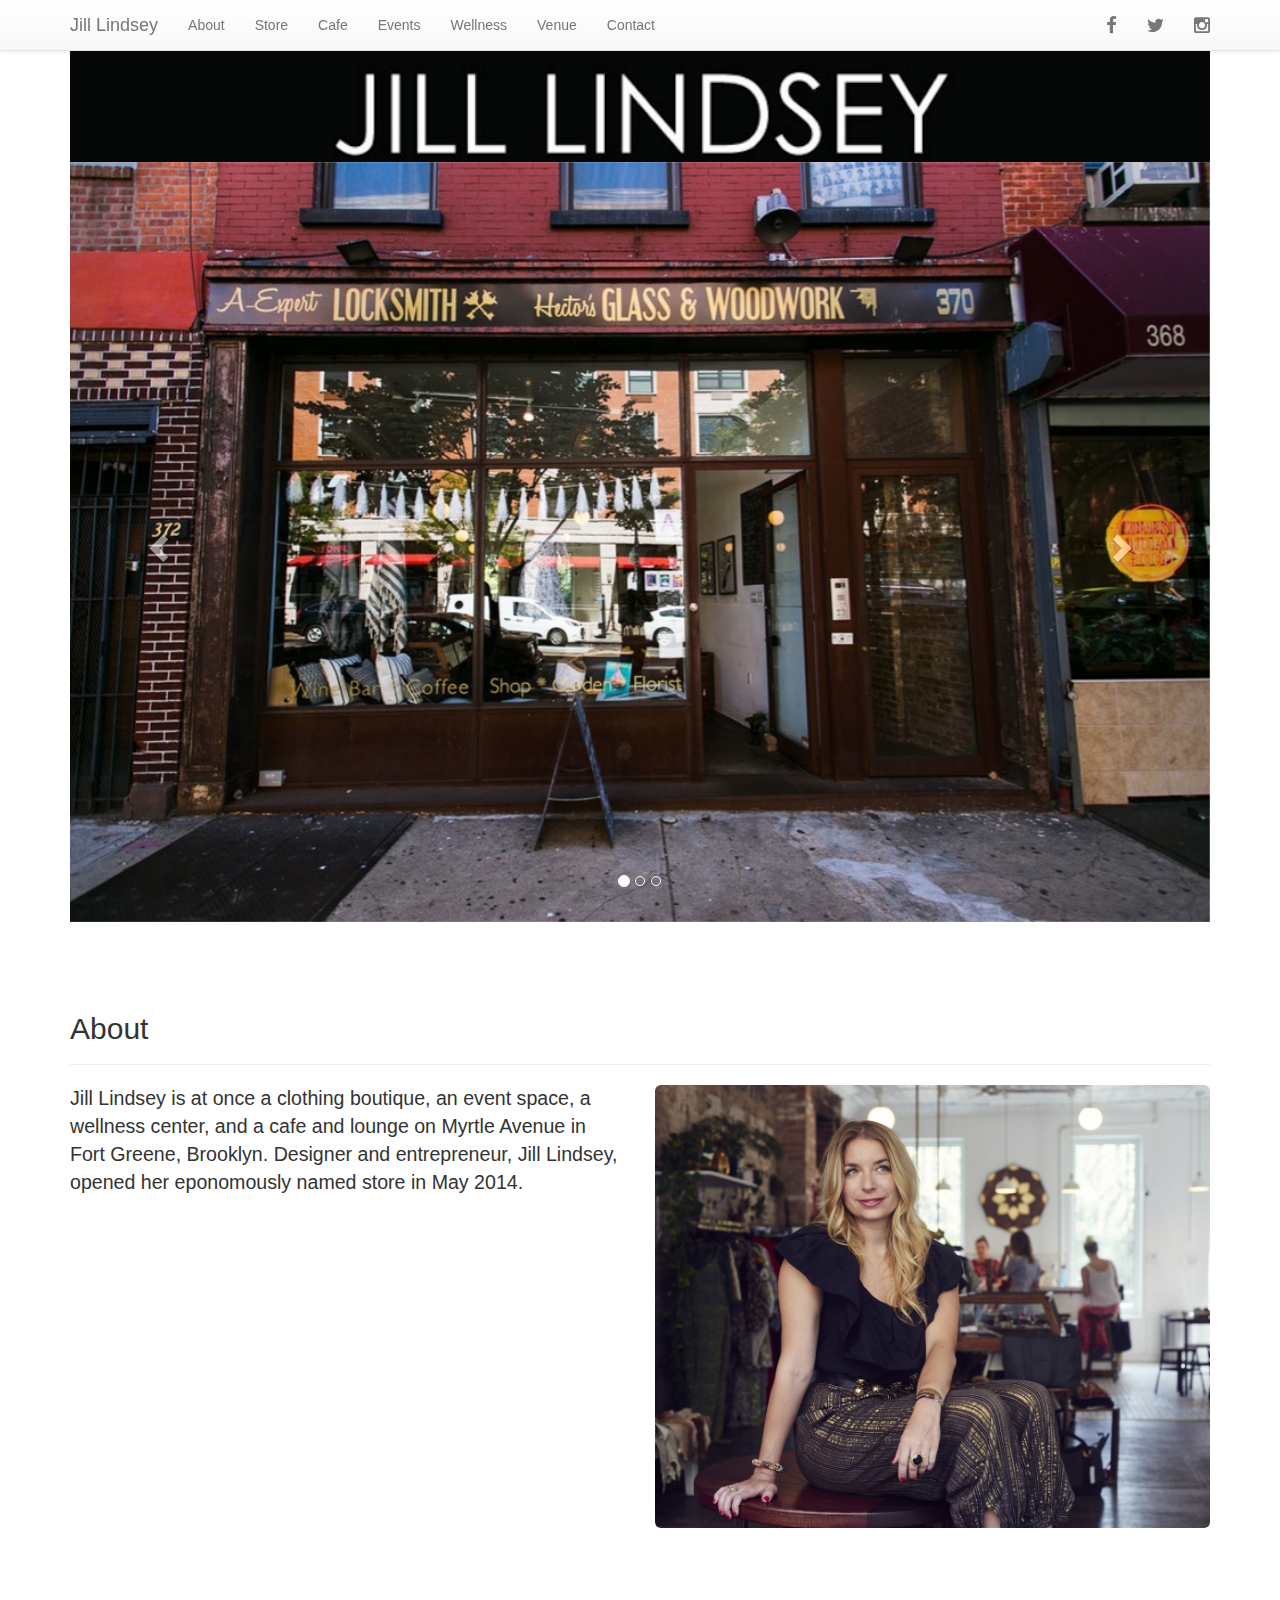
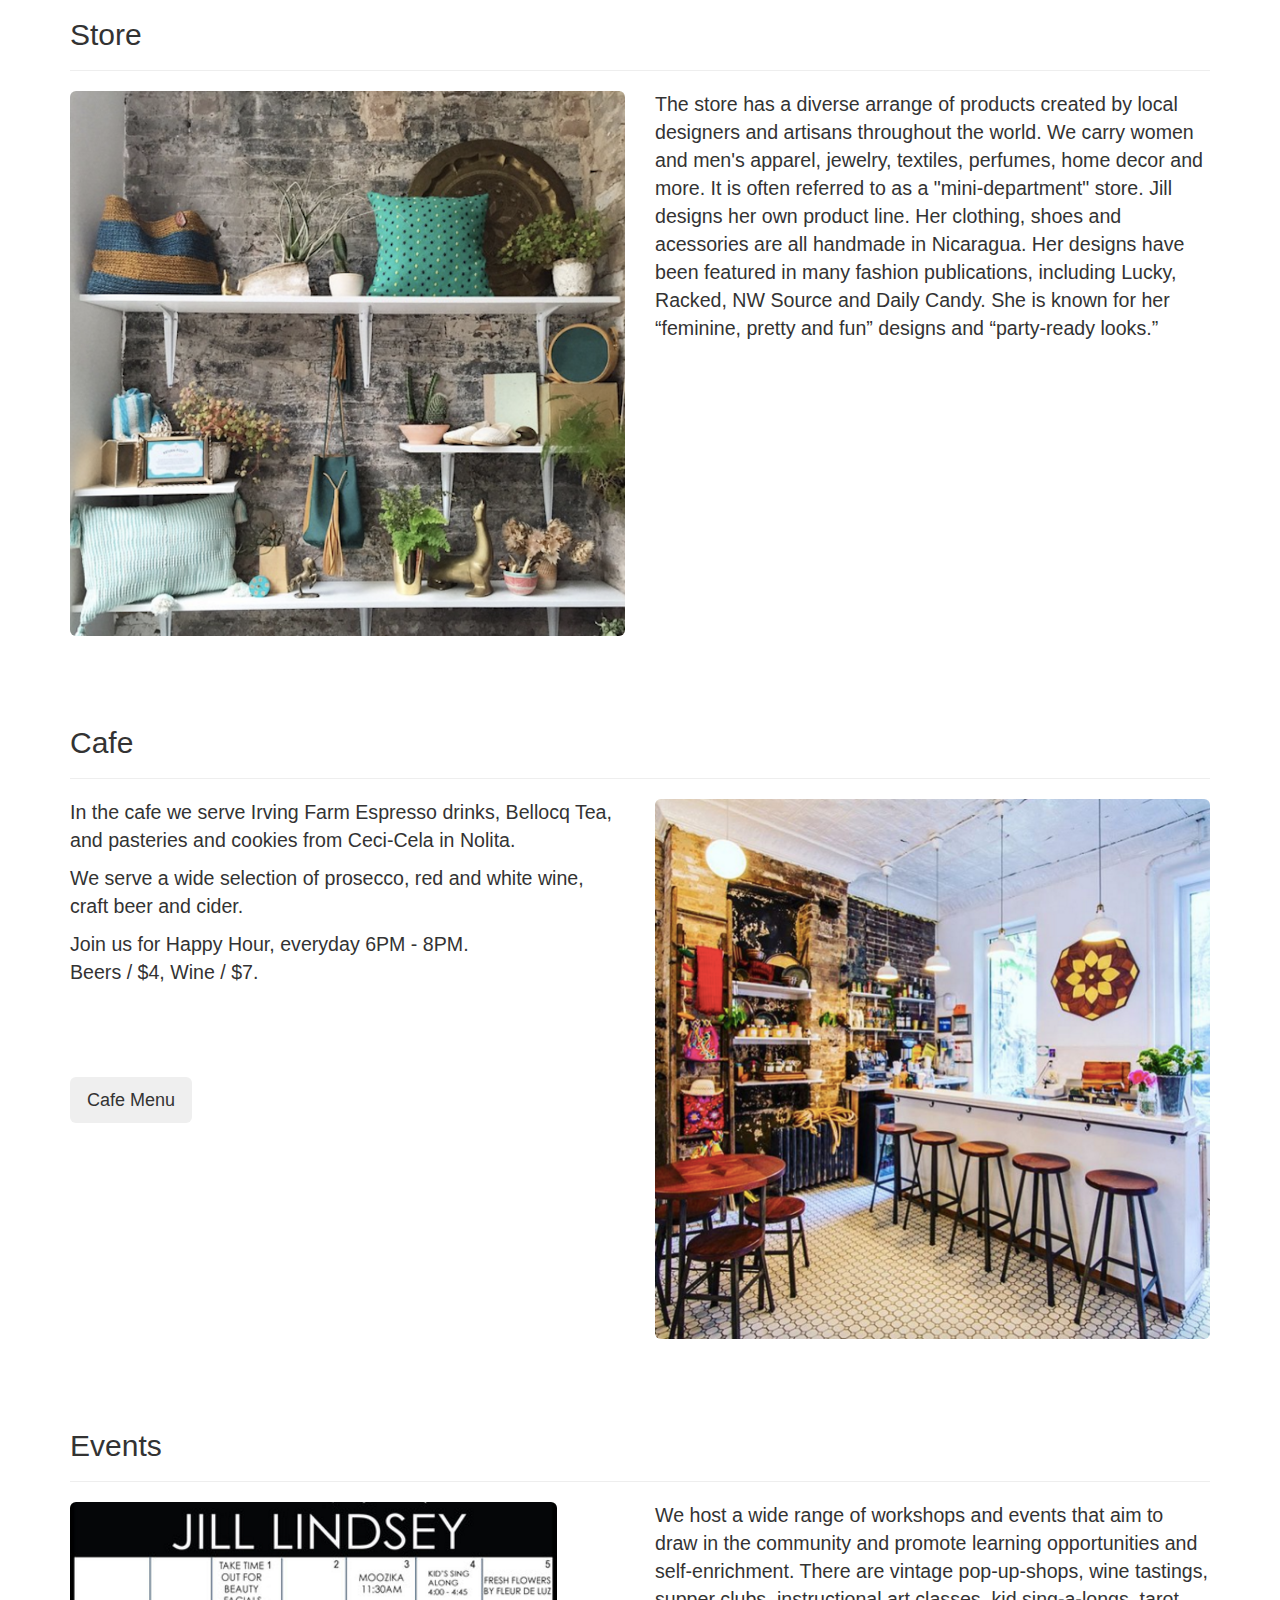
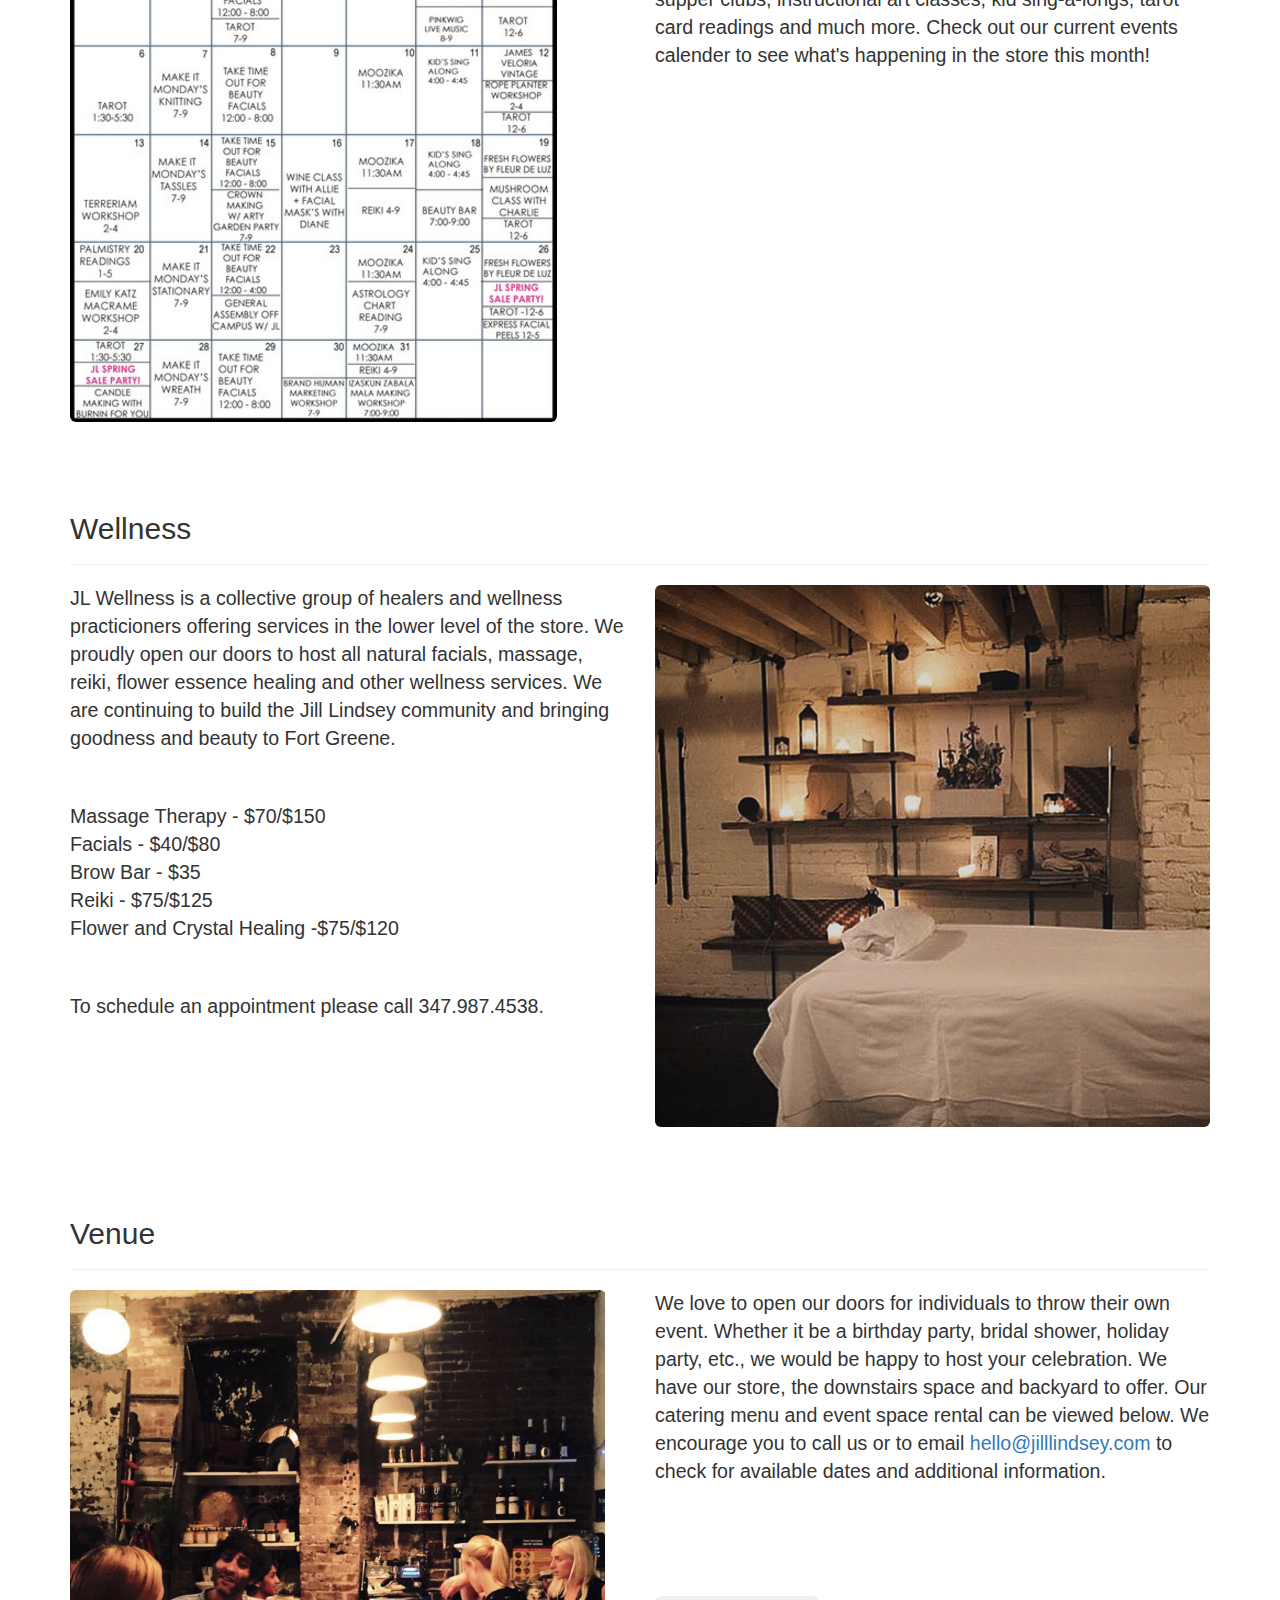
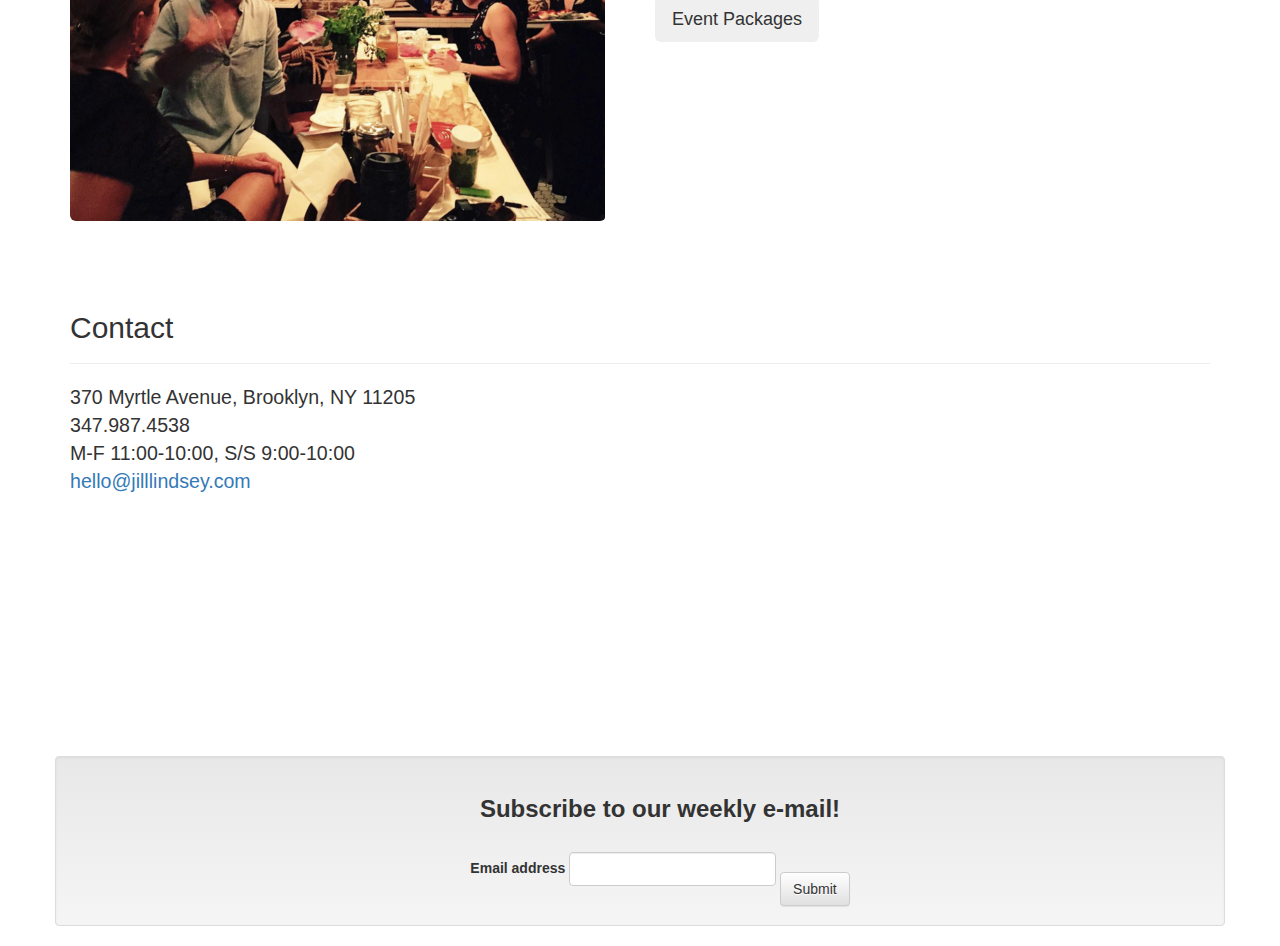
<file: index.html>
<!DOCTYPE html>
<html lang="en">
<head>
    <meta charset="UTF-8">
    <meta name="viewport" content="width=device-width, initial-scale=1.0"
    <!-- Bootstrap -->
    <link href="font-awesome-4.5.0/css/font-awesome.min.css" rel="stylesheet", type="text/css">
      <link href="font-awesome-4.5.0/css/font-awesome.css" rel="stylesheet", type="text/css">
    <link href="css/bootstrap.min.css" rel="stylesheet" media="screen">
    <link href="css/bootstrap-theme.min.css" rel="stylesheet">
    <link href="css/custom.css" rel="stylesheet">

</head>

<body>
  <div class="container">
    <header class="row">
      <div class="span12">

        <div class="logo">
            <div class="container" "jl_logo">
            <img class="center-block" src="images/logo.png" alt="Logo">
            </div>
        </div>

        <!-- Navbar-->
            <nav class="navbar navbar-default navbar-fixed-top" role="navigation" id="my-navbar">
                <div class="container">
                    <div class="navbar-header">
                        <button type="button" class="navbar-toggle" data-toggle="collapse" data-target="#navbar-collapse">
                            <span class="sr-only">Toggle navigation</span>
                            <span class="icon-bar"></span>
                            <span class="icon-bar"></span>
                            <span class="icon-bar"></span>
                        </button>
                        <a href= "#" class="navbar-brand"> Jill Lindsey</a>
                    </div> <!-- End navbar header -->
                    <!-- menu items -->
                    <div class="collapse navbar-collapse" id="navbar-collapse">
                        <ul class="nav navbar-nav">
                              <li><a href="#about">About</a></li>
                              <li><a href="#store">Store</a></li>
                              <li><a href="#cafe">Cafe</a></li>
                              <li><a href="#events">Events</a></li>
                              <li><a href="#wellness">Wellness</a></li>
                              <li><a href="#venue">Venue</a></li>
                              <li><a href="#contact">Contact</a></li>
                        </ul>
                         <!--social media icons -->
                        <ul class="nav navbar-nav navbar-right social">
                            <li><a href="https://www.facebook.com/jilllindseylifestylestore/"><i class="fa fa-lg fa-facebook"></i></a></li>
                            <li><a href="https://twitter.com/jilllindsey"><i class="fa fa-lg fa-twitter"></i></a></li>
                            <li><a href="https://www.instagram.com/jilllindseystore/?hl=en"><i class="fa fa-lg fa-instagram"></i></a></li>
                         </ul>
                    </div> <!-- End navbar collapse -->
                </div>  <!-- End Container -->
            </nav><!-- End navbar -->

      <!-- Carousel -->
        <div class="container-fluid">
                <div class="carousel slide" id="screenshot-carousel" data-ride="carousel">
                    <ol class="carousel-indicators">
                        <li data-target="#screenshot-carousel" data-slide-to="0" class="active"></li>
                        <li data-target="#screenshot-carousel" data-slide-to="1"></li>
                        <li data-target="#screenshot-carousel" data-slide-to="2"></li>
                    </ol>
                        <div class="carousel-inner">
                            <div class="item active">
                                <img src="images/JL_store.jpeg" alt="Outside">
                            </div>
                            <div class="item">
                                <img src="images/view_of_store.jpg" alt="Inside">
                            </div>
                            <div class="item">
                                <img src="images/back_garden.jpg" alt="Garden">
                            </div>
                        </div> <!-- end Carousel inner -->
                        <!--Controls-->
                        <a href="#screenshot-carousel" class="left carousel-control" role="button" data-slide="prev">
                            <span class="glyphicon glyphicon-chevron-left"></span>
                        </a>
                        <a href="#screenshot-carousel" class="right carousel-control" role="button" data-slide="next">
                            <span class="glyphicon glyphicon-chevron-right"></span>
                        </a> 
                </div> <!-- end Carousel -->
        </div>
        
        <!-- About -->
        <div class="container" id="about">
            <section>
                <div class="page-header">
                    <h2>About</h2>
                </div>
                <div class="row">
                    <div class="col-md-6">
                        <p>
                            Jill Lindsey is at once a clothing boutique, an event space, a wellness center, and a cafe and lounge on Myrtle Avenue in Fort Greene, Brooklyn. Designer and entrepreneur, Jill Lindsey, opened her eponomously named store in May 2014. 
                        </p>
                    </div>
                    <div class="col-md-6">
                        <img src="images/JL.jpg" class="img-responsive img-rounded" alt="Jill Lindsey">
                    </div>
                </div>
            </section>
        </div>

        <!--Store -->
        <div class="container" id="store">
            <section>
                <div class="page-header">
                    <h2>Store</h2>
                </div>
                <div class="row">
                    <div class="col-md-6">
                         <img src="images/merchandise.jpg" class="img-responsive img-rounded" alt="Merchandise">
                    </div>
                    <div class="col-md-6">
                        <p>
                            The store has a diverse arrange of products created by local designers and artisans throughout the world. 

                            We carry women and men's apparel, jewelry, textiles, perfumes, home decor and more. It is often referred to as a "mini-department" store.

                            Jill designs her own product line. Her clothing, shoes and acessories are all handmade in Nicaragua. Her designs have been featured in many fashion publications, including Lucky, Racked, NW Source and Daily Candy. She is known for her “feminine, pretty and fun” designs and “party-ready looks.”  
                        </p>
                    </div>

                </div>
            </section>
        </div>


        <!-- Cafe -->
         <div class="container" id="cafe">
            <section>
                <div class="page-header">
                    <h2>Cafe</h2>
                </div>
                <div class="row">
                    <div class="col-md-6">
                        <p>In the cafe we serve Irving Farm Espresso drinks, Bellocq Tea, and pasteries and cookies from Ceci-Cela in Nolita.
                        </p>
                        <p>
                        We serve a wide selection of prosecco, red and white wine, craft beer and cider.
                        </p>
                        <p>
                        Join us for Happy Hour, everyday 6PM - 8PM. <br>
                        Beers / $4, Wine / $7.
                        </p>
                        <br>
                        <br>
                        <!-- Modal for Cafe Menu -->
                            <button type="button" class="btn btn-inverse btn-lg" data-toggle="modal" data-target="#myModal">Cafe Menu</button>
                            <div class="modal fade" id="myModal" tabindex="-1" role="dialog" aria-labelledby="myModalLabel">
                                <div class="modal-dialog" role="document">
                                    <div class="modal-content">
                                    <div class="modal-header">
                                        <button type="button" class="close" data-dismiss="modal" aria-label="Close"><span aria-hidden="true">&times;</span></button>
                                        <h4 class="modal-title" id="myModalLabel">JL Cafe Menu</h4>
                                    </div>
                                    <div class="modal-body">
                                        <img class="img-responsive img-rounded" src="images/cafe_menu.jpg" alt="Cafe Menu">
                                    </div>
                                    <div class="modal-footer">
                                        <button type="button" class="btn btn-default" data-dismiss="modal">Close</button>
                                        </div>
                                    </div>
                                </div>
                            </div>
                        <br>
                        <br>
                        <br>

                    </div>
                    <div class="col-md-6">
                         <img class="img-responsive img-rounded" src="images/cafe.jpg" class="img-responsive" alt="cafe">
                    </div>
                </div>
            </section>
        </div>

        <!-- Events -->
        <div class="container" id="events">
            <section>
                <div class="page-header">
                    <h2>Events</h2>
                </div>
                <div class="row">
                    <div class="col-md-6 img-hover">
                        <img class="img-responsive img-rounded" src="images/March.jpg" alt="March Calendar">
                    </div>
                    <div class="col-md-6">
                        <p>
                            We host a wide range of workshops and events that aim to draw in the community and promote learning opportunities and self-enrichment. There are vintage pop-up-shops, wine tastings, supper clubs, instructional art classes, kid sing-a-longs, tarot card readings and much more. Check out our current events calender to see what's happening in the store this month!
                        </p>
                    </div>
                </div>
            </section>
        </div>

        <!--Wellness -->
        <div class="container" id="wellness">
            <section>
                <div class="page-header">
                    <h2>Wellness</h2>
                </div>
                <div class="row">
                    <div class="col-md-6">
                        <p>
                            JL Wellness is a collective group of healers and wellness practicioners offering services in the lower level of the store. We proudly open our doors to host all natural facials, massage, reiki, flower essence healing and other wellness services. We are continuing to build the Jill Lindsey community and bringing goodness and beauty to Fort Greene. 
                        </p>
                        <br>
                        <br>
                        <p>
                            Massage Therapy - $70/$150<br>
                            Facials - $40/$80<br>
                            Brow Bar - $35<br>
                            Reiki - $75/$125<br>
                            Flower and Crystal Healing -$75/$120 <br>
                        </p>
                        <br>
                        <br>
                        <p>
                            To schedule an appointment please call 347.987.4538.
                        </p>
                    </div>
                     <div class="col-md-6">
                        <img class="img-responsive img-rounded" src="images/wellness.jpg" alt="Wellness">
                    </div>
                </div>
            </section>
        </div>

         <!--Venue -->
        <div class="container" id="venue">
            <section>
                <div class="page-header">
                    <h2>Venue</h2>
                </div>
                <div class="row">
                    <div class="col-md-6">
                        <img class="img-responsive img-rounded" src="images/event.jpg" alt="Venue">
                    </div>
                     <div class="col-md-6">
                        <p>
                         We love to open our doors for individuals to throw their own event. Whether it be a birthday party, bridal shower, holiday party, etc., we would be happy to host your celebration. We have our store, the downstairs space and backyard to offer. Our catering menu and event space rental can be viewed below. We encourage you to call us or to email <a href="mailto:hello@jilllindsey.com">hello@jilllindsey.com</a> to check for available dates and additional information.
                        </p>
                        <br>
                        <br>
                        <br>
                        <button type="button" class="btn btn-inverse btn-lg" data-toggle="modal" data-target="#secondModal">Event Packages</button>
                            <div class="modal fade" id="secondModal" tabindex="-1" role="dialog" aria-labelledby="myModalLabel">
                                <div class="modal-dialog" role="document">
                                    <div class="modal-content">
                                    <div class="modal-header">
                                        <button type="button" class="close" data-dismiss="modal" aria-label="Close"><span aria-hidden="true">&times;</span></button>
                                        <h4 class="modal-title" id="myModalLabel2">Event Packages</h4>
                                    </div>
                                    <div class="modal-body">
                                        <img class="img-responsive img-rounded" src="images/Venue.jpg" alt="Event Packages">
                                    </div>
                                    <div class="modal-footer">
                                        <button type="button" class="btn btn-default" data-dismiss="modal">Close</button>
                                        </div>
                                    </div>
                                </div>
                            </div>

                    </div>
                </div>
            </section>
        </div>

        <!--Contact-->
        <div class="container" id="contact">
            <section>
                <div class="page-header">
                    <h2>Contact</h2>
                </div>
                <div class="row">
                     <div class="col-lg-12">
                        <p>
                        370 Myrtle Avenue, Brooklyn, NY 11205 <br>
                        347.987.4538<br>
                        M-F 11:00-10:00, S/S 9:00-10:00<br>
                        <a href="mailto:hello@jilllindsey.com">hello@jilllindsey.com</a>
                        </p>
                </div>
            </section>
        </div>

        <section class="break"></section>

        <!-- call to action -->
        <section>
            <div class="well">
                <div class="container text-center">
                    <h3>Subscribe to our weekly e-mail!</h3>
                    <form action= "" class="form-inline">
                        <div class="form-group">
                            <label for="email">Email address</label>
                            <input type="text" class="form-control" id="email">
                        </div>
                        <button type="submit" class="btn btn-default">Submit</button>
                    </form>

            </div> <!-- end well -->
        </section> <!-- Call to action -->
           
    <div class="row" id="main-content"></div>
  </div>

  <!-- jQuery -->
    <script src="http://code.jquery.com/jquery-1.12.1.min.js"></script>
    <script src="js/bootstrap.min.js"></script>
</body>
</html>
</file>
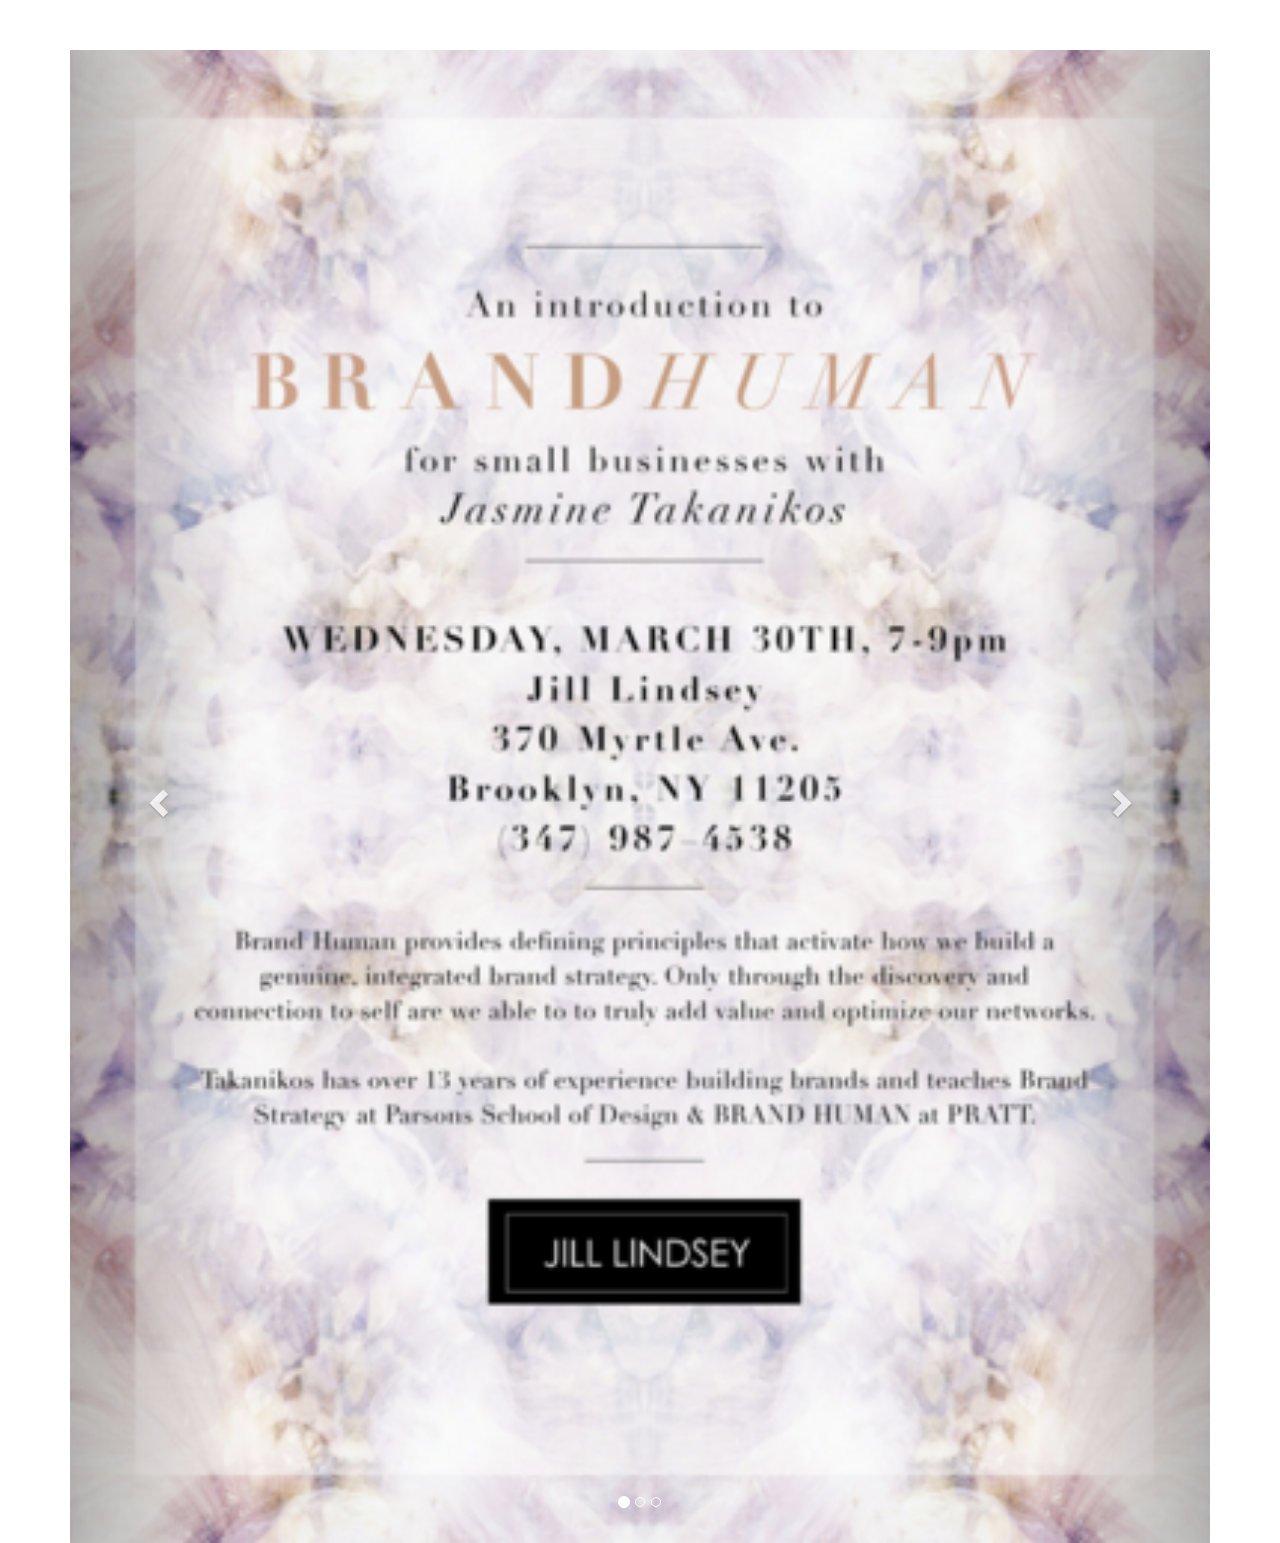
<file: events.html>
<html>
<head>
  <meta charset="UTF-8">
    <meta name="viewport" content="width=device-width, initial-scale=1.0"
    <!-- Bootstrap -->
    <link href="font-awesome-4.5.0/css/font-awesome.min.css" rel="stylesheet", type="text/css">
      <link href="font-awesome-4.5.0/css/font-awesome.css" rel="stylesheet", type="text/css">
    <link href="css/bootstrap.min.css" rel="stylesheet" media="screen">
    <link href="css/bootstrap-theme.min.css" rel="stylesheet">
    <link href="css/custom.css" rel="stylesheet">

</head>
<body>
<div class="container">
<div class="row">
<div class="span12">
<div class="container">
                <div class="carousel slide" id="event-carousel" data-ride="carousel">
                    <ol class="carousel-indicators">
                        <li data-target="#event-carousel" data-slide-to="0" class="active"></li>
                        <li data-target="#event-carousel" data-slide-to="1"></li>
                        <li data-target="#event-carousel" data-slide-to="2"></li>
                    </ol>
                        <div class="carousel-inner">
                            <div class="item active">
                                <img src="images/events/brand_human.png" alt="Brand Human Workshop">
                            </div>
                            <div class="item">
                                <img src="images/events/breakfast_taco_party.png" alt="Breakfast Taco Party">
                            </div>
                            <div class="item">
                                <img src="images/events/burnin_for_you.png" alt="Burning For You">
                            </div>
                        </div> <!-- end Carousel inner -->
                        <!--Controls-->
                        <a href="#event-carousel" class="left carousel-control" role="button" data-slide="prev">
                            <span class="glyphicon glyphicon-chevron-left"></span>
                        </a>
                        <a href="#event-carousel" class="right carousel-control" role="button" data-slide="next">
                            <span class="glyphicon glyphicon-chevron-right"></span>
                        </a> 
                </div> <!-- end Carousel -->
</div>
</div>
</div>
</div>


   <script src="http://code.jquery.com/jquery-1.12.1.min.js"></script>
    <script src="js/main.js"></script>
</body>
</html>
</file>
<file: css/custom.css>
/* This is a custom CSS stylesheet */
*{
  font-family: "Century Gothic", sans-serif;
   box-sizing: border-box;
}
body { 
  padding-top: 50px; 
}
/*logo */
.logo {
  width: 100%;
}
.logo img{
  width: 1140px;
}

.carousel {
  width: 100%;
}

.carousel-inner .item img{
  width: 100%;
  margin: auto;

}

h3{
  font-weight: bold;
}

p{
  font-size: 1.4em;
}

section {
    padding-top: 50px;
}

/* social media buttons */
.navbar-default .navbar-nav > li > a:hover,
.navbar-default .navbar-nav > li > a:focus {
    color: #777;
}

/* extra space after contact section */
.break{
  height: 200px;
}

/* zoom in on image */
.img-hover img {
    -webkit-transition: all .3s ease; /* Safari and Chrome */
    -moz-transition: all .3s ease; /* Firefox */
    -o-transition: all .3s ease; /* IE 9 */
    -ms-transition: all .3s ease; /* Opera */
    transition: all .3s ease;
}
.img-hover img:hover {
    -webkit-backface-visibility: hidden;
    backface-visibility: hidden;
    -webkit-transform:translateZ(0) scale(1.20); /* Safari and Chrome */
    -moz-transform:scale(1.20); /* Firefox */
    -ms-transform:scale(1.20); /* IE 9 */
    -o-transform:translatZ(0) scale(1.20); /* Opera */
    transform:translatZ(0) scale(1.20);
}
.grayscale {
  -webkit-filter: brightness(1.10) grayscale(100%) contrast(90%);
  -moz-filter: brightness(1.10) grayscale(100%) contrast(90%);
  filter: brightness(1.10) grayscale(100%); 
}

/* media query fix for navbar collapse */
@media only screen and (max-width: 992px){
  .navbar-header{
    float:none;
  }
  .navbar-left,.navbar-right{
    float:none !important;
  }
  .navbar-toggle{
    display:block;
  }
  .navbar-collapse{
    border-top: 1px solid transparent;
    box-shadow: inset 0 1px 0 rgba(255,255,255,0.1);
  }
  .navbar-fixed-top{
    top:0;
    border-width: 0 0 1px;
  }
  .navbar-collapse.collapse{
    display: none !important;
  }
  .navbar-nav {
        float: none!important;
        margin-top: 7.5px;
    }
    .navbar-nav>li {
        float: none;
    }
    .navbar-nav>li>a {
        padding-top: 10px;
        padding-bottom: 10px;
    }
    .collapse.in{
        display:block !important;
    }
}
/* Modal */
button{
  padding: 10px;
  margin-top: 40px;
  margin-bottom: 20px;
}

/*Events */
#slider{
  position: relative;
  width: 400px;
  height: 500px;
}

 #slider img {
  width: 400px;
  height: 500px;
  position: absolute;
  top: 0;
  left: 0;
  display: none;
 }

/*media query logo fix */

@media only screen and (max-width: 1194px){
  .logo img{
    width: 940px;
  }
}
@media only screen and (max-width: 994px){
  .logo img{
    width: 720px;
  }
}
@media only screen and (max-width: 756px){
  .logo img{
    width: 100%;
  }
}
</file>
